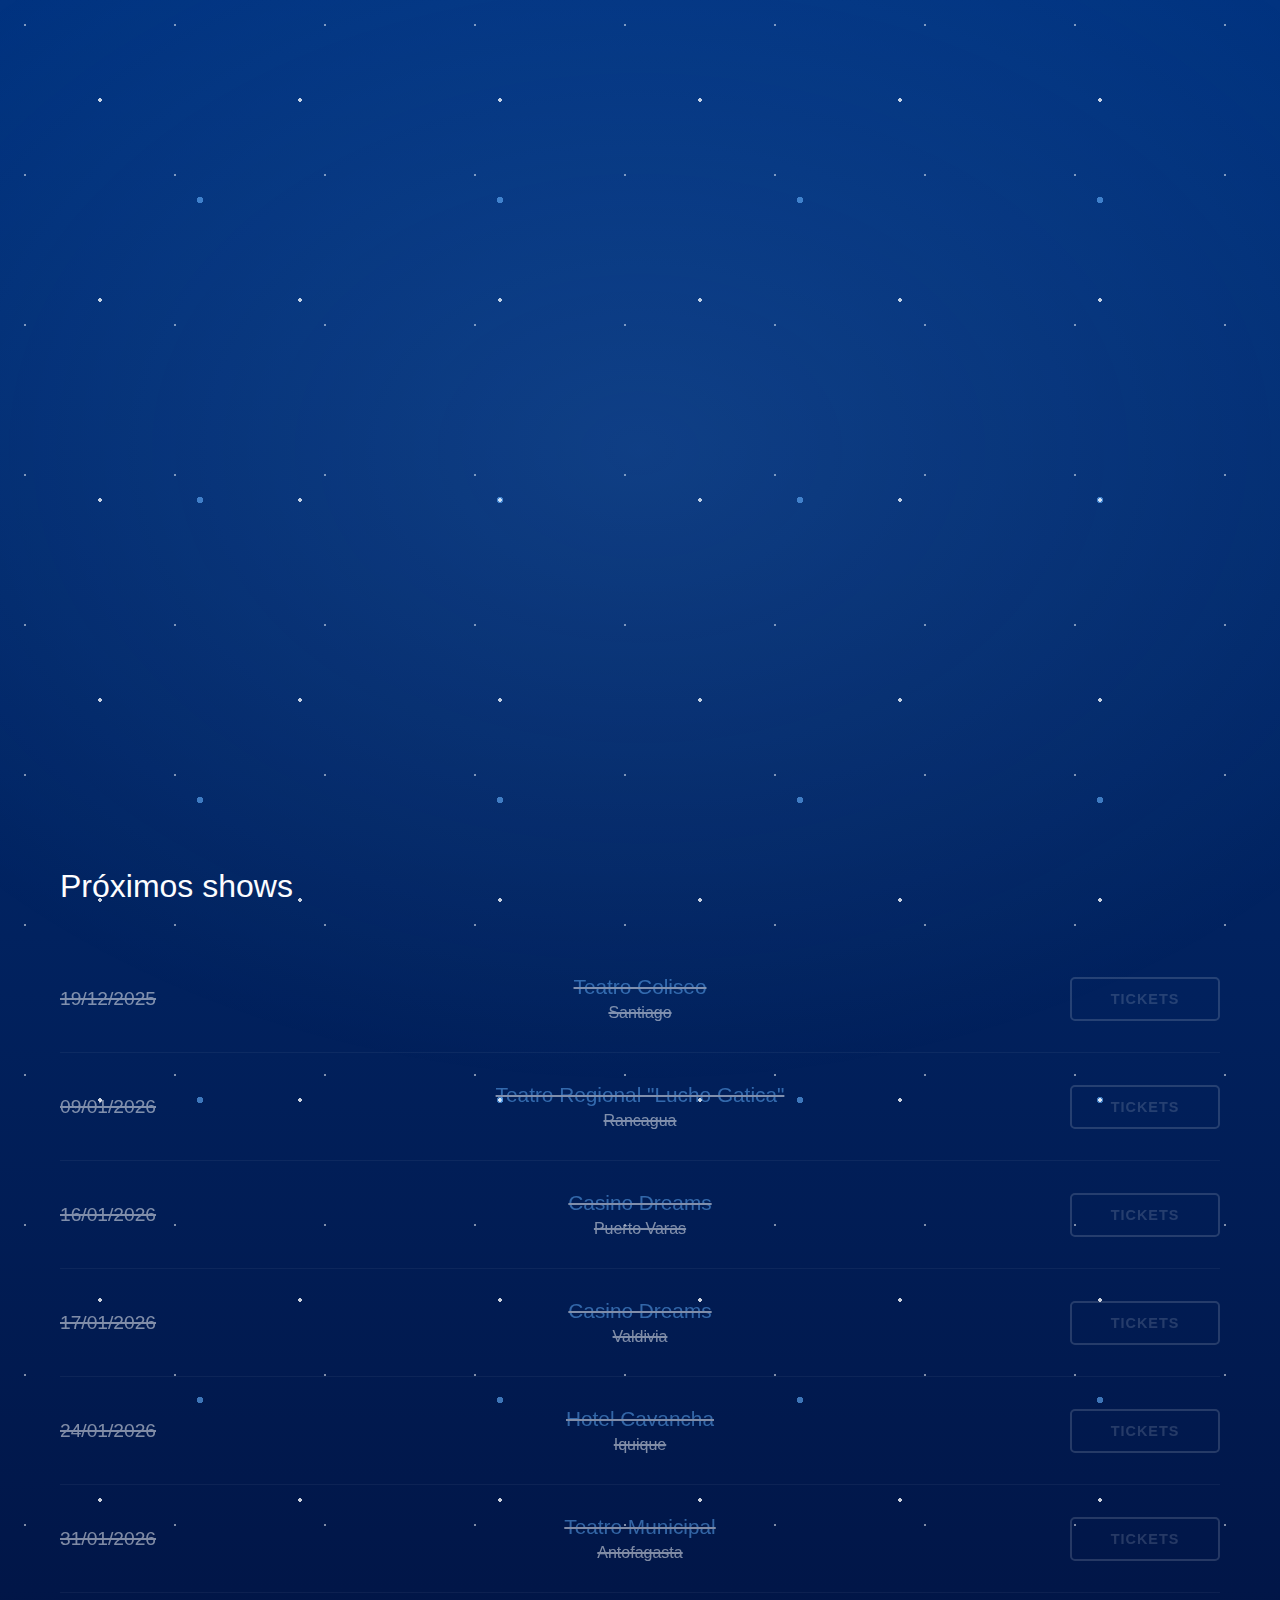
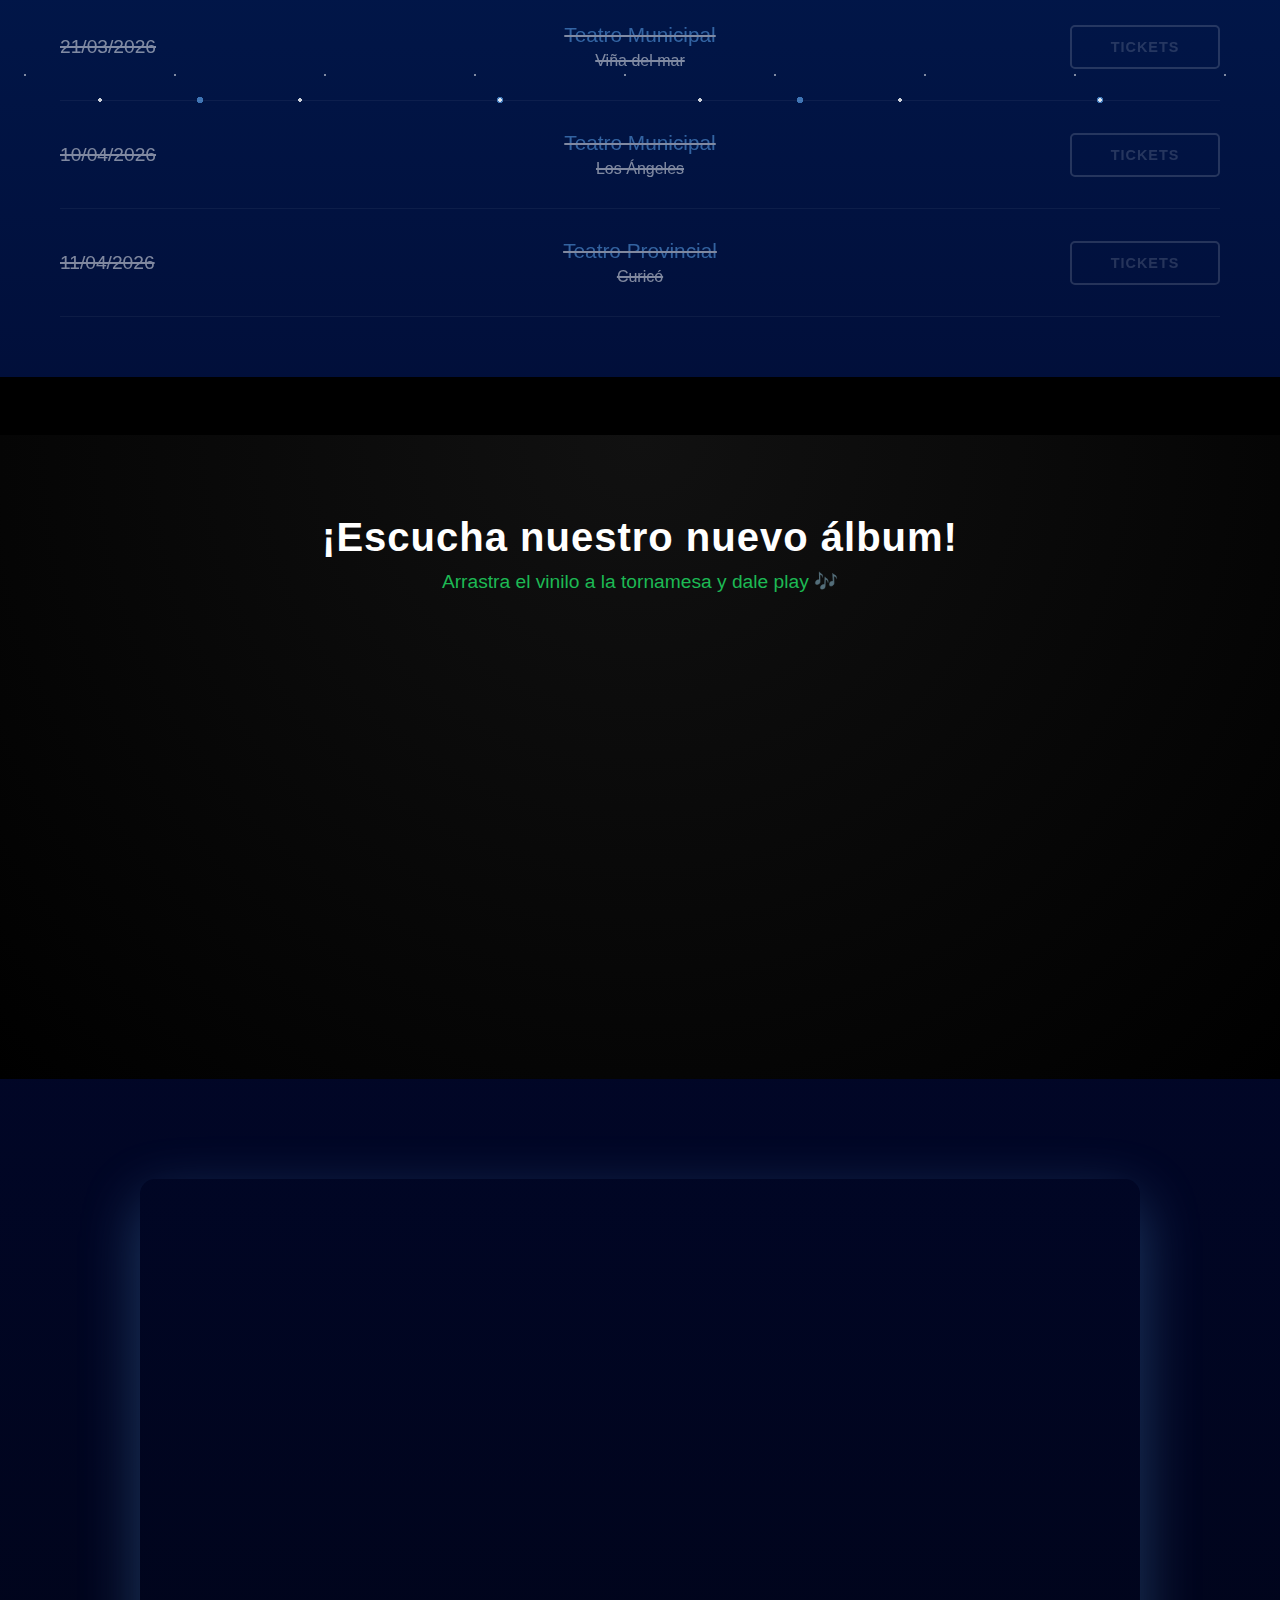
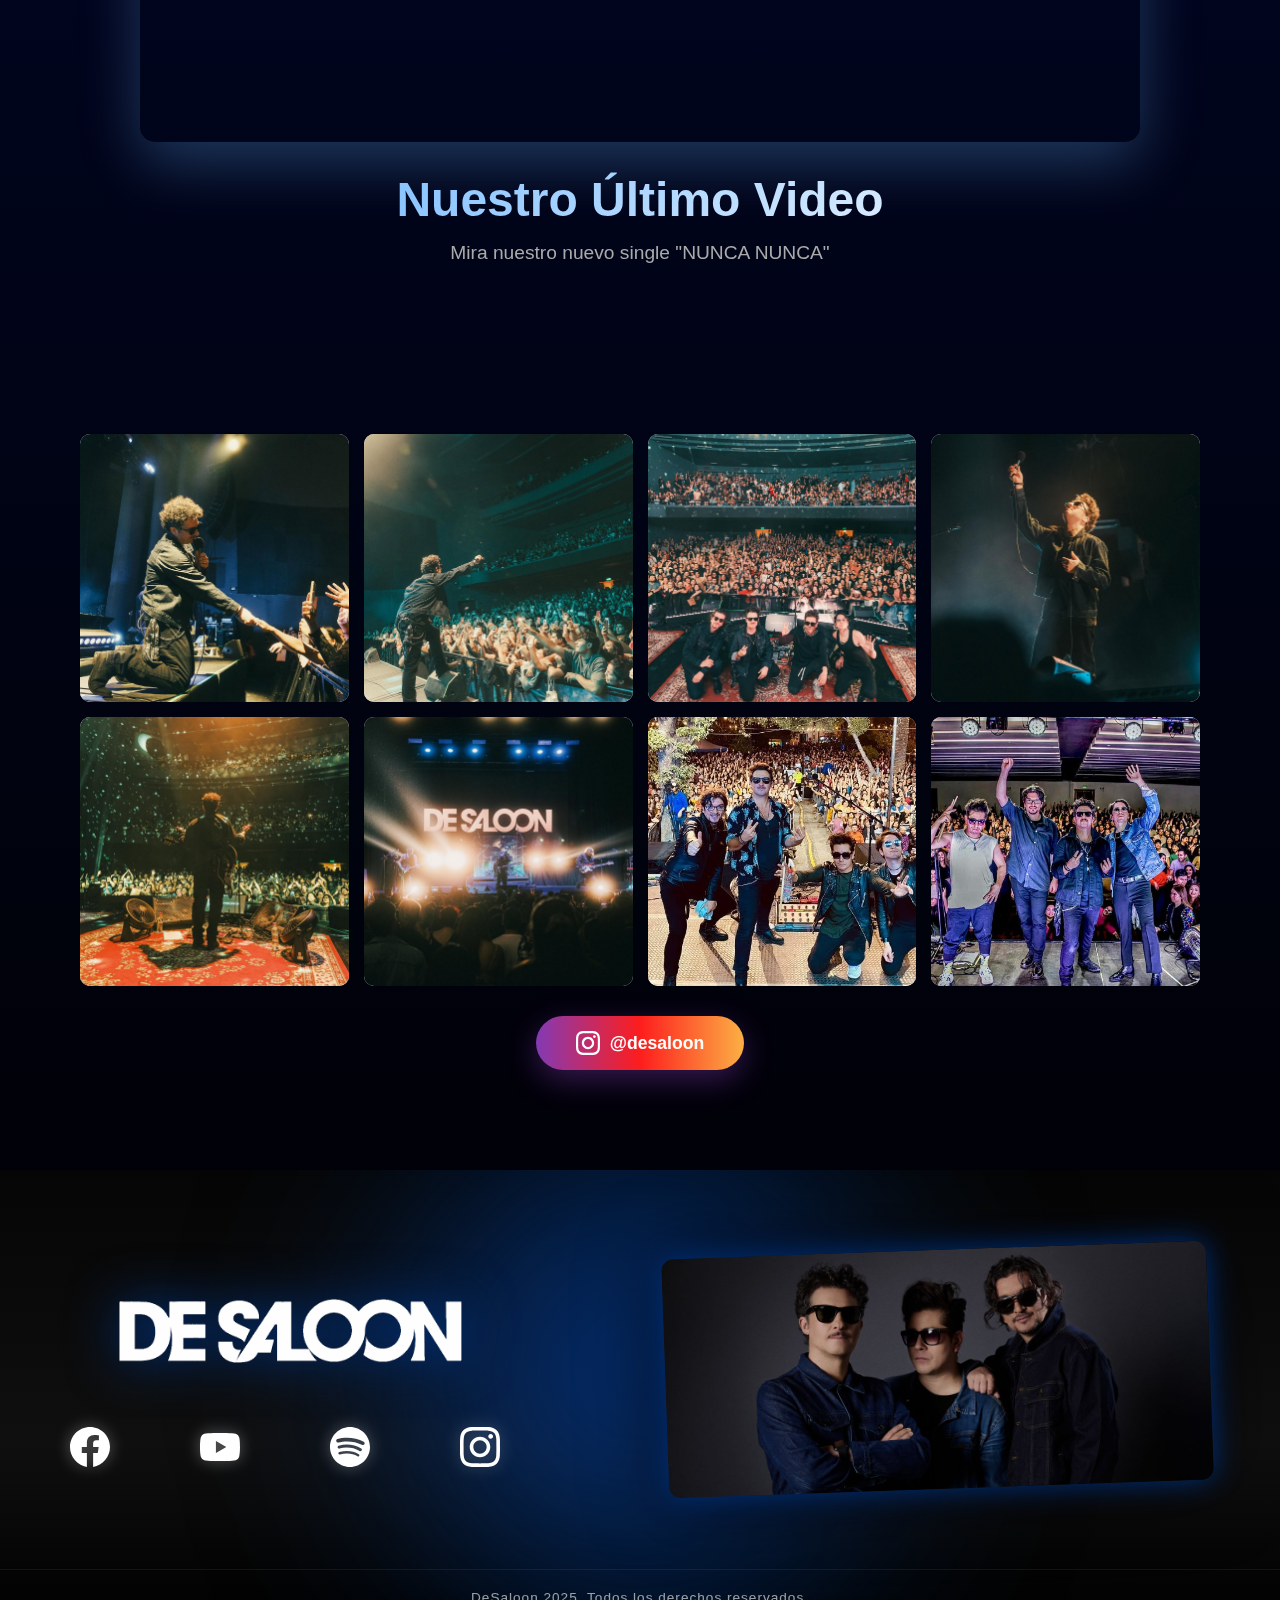
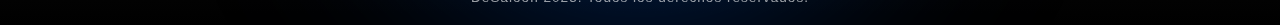
<file: index.html>
<!DOCTYPE html>
<html lang="es">

<head>
    <meta charset="UTF-8">
    <meta name="viewport" content="width=device-width, initial-scale=1.0">
    <title>DeSaloon</title>
    <link rel="stylesheet" href="style.css">
</head>

<body>
    <main>
        <div class="top-bar">
            GIRA EL SONIDO DEL MISTERIO 2025 - 2026
        </div>

        <div class="hero-section">
            <img src="imgs/integrantes3.png" alt="Banda" class="band-photo">
            <img src="imgs/LOGODESALOON_TRANAPOARENTE-1024x292.png" alt="DE SALOON" class="band-logo">
        </div>

        <div class="shows-container">
            <h2 class="section-title">Próximos shows</h2>

            <div class="show-row" data-date="19/12/2025">
                <div class="show-date">19/12/2025</div>
                <div class="show-info">
                    <div class="show-venue">Teatro Coliseo</div>
                    <div class="show-city">Santiago</div>
                </div>
                <button class="tickets-btn">TICKETS</button>
            </div>

            <div class="show-row" data-date="09/01/2026">
                <div class="show-date">09/01/2026</div>
                <div class="show-info">
                    <div class="show-venue">Teatro Regional "Lucho Gatica"</div>
                    <div class="show-city">Rancagua</div>
                </div>
                <button class="tickets-btn">TICKETS</button>
            </div>

            <div class="show-row" data-date="16/01/2026">
                <div class="show-date">16/01/2026</div>
                <div class="show-info">
                    <div class="show-venue">Casino Dreams</div>
                    <div class="show-city">Puerto Varas</div>
                </div>
                <button class="tickets-btn">TICKETS</button>
            </div>

            <div class="show-row" data-date="17/01/2026">
                <div class="show-date">17/01/2026</div>
                <div class="show-info">
                    <div class="show-venue">Casino Dreams</div>
                    <div class="show-city">Valdivia</div>
                </div>
                <button class="tickets-btn">TICKETS</button>
            </div>

            <div class="show-row" data-date="24/01/2026">
                <div class="show-date">24/01/2026</div>
                <div class="show-info">
                    <div class="show-venue">Hotel Cavancha</div>
                    <div class="show-city">Iquique</div>
                </div>
                <button class="tickets-btn">TICKETS</button>
            </div>

            <div class="show-row" data-date="31/01/2026">
                <div class="show-date">31/01/2026</div>
                <div class="show-info">
                    <div class="show-venue">Teatro Municipal</div>
                    <div class="show-city">Antofagasta</div>
                </div>
                <button class="tickets-btn">TICKETS</button>
            </div>

            <div class="show-row" data-date="21/03/2026">
                <div class="show-date">21/03/2026</div>
                <div class="show-info">
                    <div class="show-venue">Teatro Municipal</div>
                    <div class="show-city">Viña del mar</div>
                </div>
                <button class="tickets-btn">TICKETS</button>
            </div>

            <div class="show-row" data-date="10/04/2026">
                <div class="show-date">10/04/2026</div>
                <div class="show-info">
                    <div class="show-venue">Teatro Municipal</div>
                    <div class="show-city">Los Ángeles</div>
                </div>
                <button class="tickets-btn">TICKETS</button>
            </div>

            <div class="show-row" data-date="11/04/2026">
                <div class="show-date">11/04/2026</div>
                <div class="show-info">
                    <div class="show-venue">Teatro Provincial</div>
                    <div class="show-city">Curicó</div>
                </div>
                <button class="tickets-btn">TICKETS</button>
            </div>
        </div>

        <div class="top-bar2">
            <div class="marquee">
                “El sonido del Misterio Tour 2025 - 2026” + Grandes éxitos
            </div>
        </div>




        <section class="album-experience">
            <h2>¡Escucha nuestro nuevo álbum!</h2>
            <p class="promo-text">Arrastra el vinilo a la tornamesa y dale play 🎶</p>

            <div class="content-wrapper">
                <!-- Spotify embed -->
                <div class="spotify-wrapper">
                    <iframe src="https://open.spotify.com/embed/track/0o7JL5BSJuW43aeQI5cP3B?utm_source=generator"
                        width="650" height="352" style="border-radius:12px;" frameborder="0"
                        allow="autoplay; clipboard-write; encrypted-media; fullscreen; picture-in-picture"
                        loading="lazy">
                    </iframe>
                </div>

                <!-- Tornamesa interactiva 
                <div class="turntable-area">
                    <div class="vinyl" draggable="true" id="vinyl">
                        <div class="vinyl-inner">
                            <img src="imgs/almbun.JPG" alt="Álbum">
                        </div>
                    </div>

                    <div class="turntable" id="turntable">
                        <div class="platter"></div>
                        <div class="spindle"></div>
                        <div class="arm" id="arm">
                            <div class="needle"></div>
                        </div>
                    </div>
                </div>-->
            </div>

            <audio id="audio" src="memesonido.mp3"></audio>
        </section>


        <!-- Sección Video Musical -->
        <div class="video-section">
            <div class="video-container-wrapper">
                <div class="video-frame">
                    <iframe width="560" height="315" src="https://www.youtube.com/embed/1tvYyQONO-o?si=rqUIawpbX4OgsPgt"
                        title="YouTube video player" frameborder="0"
                        allow="accelerometer; autoplay; clipboard-write; encrypted-media; gyroscope; picture-in-picture; web-share"
                        referrerpolicy="strict-origin-when-cross-origin" allowfullscreen></iframe>
                </div>
                <h2 class="video-title">Nuestro Último Video</h2>
                <p class="video-subtitle">Mira nuestro nuevo single "NUNCA NUNCA"</p>
                <!-- <a href="https://youtu.be/1tvYyQONO-o?si=ENFZixIFcDqAnamu" target="_blank" class="youtube-btn">
                    <svg width="24" height="24" viewBox="0 0 24 24" fill="currentColor">
                        <path
                            d="M23.498 6.186a3.016 3.016 0 0 0-2.122-2.136C19.505 3.545 12 3.545 12 3.545s-7.505 0-9.377.505A3.017 3.017 0 0 0 .502 6.186C0 8.07 0 12 0 12s0 3.93.502 5.814a3.016 3.016 0 0 0 2.122 2.136c1.871.505 9.376.505 9.376.505s7.505 0 9.377-.505a3.015 3.015 0 0 0 2.122-2.136C24 15.93 24 12 24 12s0-3.93-.502-5.814zM9.545 15.568V8.432L15.818 12l-6.273 3.568z" />
                    </svg>

                    DE SALOON Oficial

                </a> -->
            </div>
        </div>






        <div class="instagram-section">
            <div class="instagram-container">
                <div class="instagram-content">
                    <div class="instagram-grid">
                        <div class="instagram-post">
                            <img src="imgs/instagram6.jpg" alt="">
                        </div>
                        <div class="instagram-post">
                            <img src="imgs/instagram7.jpg" alt="">
                        </div>
                        <div class="instagram-post">
                            <img src="imgs/instagram8.jpg" alt="">
                        </div>
                        <div class="instagram-post">
                            <img src="imgs/instagram5.jpg" alt="">
                        </div>
                        <div class="instagram-post">
                            <img src="imgs/instagram4.jpg" alt="">
                        </div>
                        <div class="instagram-post">
                            <img src="imgs/instagram3.jpg" alt="">
                        </div>
                        <div class="instagram-post">
                            <img src="imgs/instagram2.jpg" alt="">
                        </div>
                        <div class="instagram-post">
                            <img src="imgs/instagram1.jpg" alt="">
                        </div>
                    </div>
                    <a href="https://www.instagram.com/TU_USUARIO" target="_blank" class="instagram-btn">
                        <svg width="24" height="24" viewBox="0 0 24 24" fill="currentColor">
                            <path
                                d="M12 2.163c3.204 0 3.584.012 4.85.07 3.252.148 4.771 1.691 4.919 4.919.058 1.265.069 1.645.069 4.849 0 3.205-.012 3.584-.069 4.849-.149 3.225-1.664 4.771-4.919 4.919-1.266.058-1.644.07-4.85.07-3.204 0-3.584-.012-4.849-.07-3.26-.149-4.771-1.699-4.919-4.92-.058-1.265-.07-1.644-.07-4.849 0-3.204.013-3.583.07-4.849.149-3.227 1.664-4.771 4.919-4.919 1.266-.057 1.645-.069 4.849-.069zm0-2.163c-3.259 0-3.667.014-4.947.072-4.358.2-6.78 2.618-6.98 6.98-.059 1.281-.073 1.689-.073 4.948 0 3.259.014 3.668.072 4.948.2 4.358 2.618 6.78 6.98 6.98 1.281.058 1.689.072 4.948.072 3.259 0 3.668-.014 4.948-.072 4.354-.2 6.782-2.618 6.979-6.98.059-1.28.073-1.689.073-4.948 0-3.259-.014-3.667-.072-4.947-.196-4.354-2.617-6.78-6.979-6.98-1.281-.059-1.69-.073-4.949-.073zm0 5.838c-3.403 0-6.162 2.759-6.162 6.162s2.759 6.163 6.162 6.163 6.162-2.759 6.162-6.163c0-3.403-2.759-6.162-6.162-6.162zm0 10.162c-2.209 0-4-1.79-4-4 0-2.209 1.791-4 4-4s4 1.791 4 4c0 2.21-1.791 4-4 4zm6.406-11.845c-.796 0-1.441.645-1.441 1.44s.645 1.44 1.441 1.44c.795 0 1.439-.645 1.439-1.44s-.644-1.44-1.439-1.44z" />
                        </svg>
                        @desaloon
                    </a>
                </div>
            </div>
        </div>








    </main>
    <footer class="footer">
        <div class="footer-content">
            <div class="footer-left">
                <img src="imgs/LOGODESALOON_TRANAPOARENTE-1024x292.png" alt="DE SALOON" class="footer-logo">
                <div class="social-icons">
                    <a href="https://www.facebook.com/TU_FACEBOOK" target="_blank" class="social-link">
                        <svg width="40" height="40" viewBox="0 0 24 24" fill="currentColor">
                            <path
                                d="M24 12.073c0-6.627-5.373-12-12-12s-12 5.373-12 12c0 5.99 4.388 10.954 10.125 11.854v-8.385H7.078v-3.47h3.047V9.43c0-3.007 1.792-4.669 4.533-4.669 1.312 0 2.686.235 2.686.235v2.953H15.83c-1.491 0-1.956.925-1.956 1.874v2.25h3.328l-.532 3.47h-2.796v8.385C19.612 23.027 24 18.062 24 12.073z" />
                        </svg>
                    </a>
                    <a href="https://www.youtube.com/@TU_CANAL" target="_blank" class="social-link">
                        <svg width="40" height="40" viewBox="0 0 24 24" fill="currentColor">
                            <path
                                d="M23.498 6.186a3.016 3.016 0 0 0-2.122-2.136C19.505 3.545 12 3.545 12 3.545s-7.505 0-9.377.505A3.017 3.017 0 0 0 .502 6.186C0 8.07 0 12 0 12s0 3.93.502 5.814a3.016 3.016 0 0 0 2.122 2.136c1.871.505 9.376.505 9.376.505s7.505 0 9.377-.505a3.015 3.015 0 0 0 2.122-2.136C24 15.93 24 12 24 12s0-3.93-.502-5.814zM9.545 15.568V8.432L15.818 12l-6.273 3.568z" />
                        </svg>
                    </a>
                    <a href="https://open.spotify.com/artist/TU_ARTISTA" target="_blank" class="social-link">
                        <svg width="40" height="40" viewBox="0 0 24 24" fill="currentColor">
                            <path
                                d="M12 0C5.4 0 0 5.4 0 12s5.4 12 12 12 12-5.4 12-12S18.66 0 12 0zm5.521 17.34c-.24.359-.66.48-1.021.24-2.82-1.74-6.36-2.101-10.561-1.141-.418.122-.779-.179-.899-.539-.12-.421.18-.78.54-.9 4.56-1.021 8.52-.6 11.64 1.32.42.18.479.659.301 1.02zm1.44-3.3c-.301.42-.841.6-1.262.3-3.239-1.98-8.159-2.58-11.939-1.38-.479.12-1.02-.12-1.14-.6-.12-.48.12-1.021.6-1.141C9.6 9.9 15 10.561 18.72 12.84c.361.181.54.78.241 1.2zm.12-3.36C15.24 8.4 8.82 8.16 5.16 9.301c-.6.179-1.2-.181-1.38-.721-.18-.601.18-1.2.72-1.381 4.26-1.26 11.28-1.02 15.721 1.621.539.3.719 1.02.419 1.56-.299.421-1.02.599-1.559.3z" />
                        </svg>
                    </a>
                    <a href="https://www.instagram.com/TU_USUARIO" target="_blank" class="social-link">
                        <svg width="40" height="40" viewBox="0 0 24 24" fill="currentColor">
                            <path
                                d="M12 2.163c3.204 0 3.584.012 4.85.07 3.252.148 4.771 1.691 4.919 4.919.058 1.265.069 1.645.069 4.849 0 3.205-.012 3.584-.069 4.849-.149 3.225-1.664 4.771-4.919 4.919-1.266.058-1.644.07-4.85.07-3.204 0-3.584-.012-4.849-.07-3.26-.149-4.771-1.699-4.919-4.92-.058-1.265-.07-1.644-.07-4.849 0-3.204.013-3.583.07-4.849.149-3.227 1.664-4.771 4.919-4.919 1.266-.057 1.645-.069 4.849-.069zm0-2.163c-3.259 0-3.667.014-4.947.072-4.358.2-6.78 2.618-6.98 6.98-.059 1.281-.073 1.689-.073 4.948 0 3.259.014 3.668.072 4.948.2 4.358 2.618 6.78 6.98 6.98 1.281.058 1.689.072 4.948.072 3.259 0 3.668-.014 4.948-.072 4.354-.2 6.782-2.618 6.979-6.98.059-1.28.073-1.689.073-4.948 0-3.259-.014-3.667-.072-4.947-.196-4.354-2.617-6.78-6.979-6.98-1.281-.059-1.69-.073-4.949-.073zm0 5.838c-3.403 0-6.162 2.759-6.162 6.162s2.759 6.163 6.162 6.163 6.162-2.759 6.162-6.163c0-3.403-2.759-6.162-6.162-6.162zm0 10.162c-2.209 0-4-1.79-4-4 0-2.209 1.791-4 4-4s4 1.791 4 4c0 2.21-1.791 4-4 4zm6.406-11.845c-.796 0-1.441.645-1.441 1.44s.645 1.44 1.441 1.44c.795 0 1.439-.645 1.439-1.44s-.644-1.44-1.439-1.44z" />
                        </svg>
                    </a>
                </div>
            </div>
            <div class="footer-right">
                <img src="imgs/FOOTER1.jpg" alt="De Saloon Band" class="footer-band-photo">
            </div>
        </div>
        <div class="footer-bottom">
            <p>DeSaloon 2025. Todos los derechos reservados.</p>
        </div>
    </footer>
    <script src="script.js"></script>
</body>

</html>
</file>
<file: style.css>
* {
    margin: 0;
    padding: 0;
    box-sizing: border-box;
}


body {
    font-family: 'Arial', sans-serif;
    background: linear-gradient(to bottom, #013380 0%, #01072B 50%, #000000 100%);
    min-height: 100vh;
    color: white;
    position: relative;
    overflow-x: hidden;
}

/* Partículas flotantes brillantes */
body::before {
    content: '';
    position: fixed;
    top: 0;
    left: 0;
    width: 200%;
    height: 200%;
    background-image:
        radial-gradient(circle, rgba(255, 255, 255, 0.8) 2px, transparent 2px),
        radial-gradient(circle, rgba(102, 179, 255, 0.6) 3px, transparent 3px),
        radial-gradient(circle, rgba(255, 255, 255, 0.5) 1px, transparent 1px);
    background-size: 200px 200px, 300px 300px, 150px 150px;
    background-position: 0 0, 50px 50px, 100px 100px;
    animation: particlesFloat 30s linear infinite;
    z-index: 0;
    pointer-events: none;
}

@keyframes particlesFloat {
    0% {
        transform: translate(0, 0);
    }

    100% {
        transform: translate(-200px, -200px);
    }
}

/* Onda de luz que cruza la pantalla */
body::after {
    content: '';
    position: fixed;
    top: -50%;
    left: -50%;
    width: 200%;
    height: 200%;
    background: radial-gradient(ellipse at center, rgba(102, 179, 255, 0.15) 0%, transparent 50%);
    animation: lightWave 10s ease-in-out infinite;
    z-index: 0;
    pointer-events: none;
}

@keyframes lightWave {

    0%,
    100% {
        transform: translate(0%, 0%) scale(1);
        opacity: 0.3;
    }

    50% {
        transform: translate(25%, 25%) scale(1.2);
        opacity: 0.6;
    }
}

.top-bar {
    background: #000000;
    padding: 15px;
    text-align: center;
    font-size: 1.5rem;
    letter-spacing: 2px;
    opacity: 0;
    animation: fadeInBar 1s ease-out forwards;
}

.top-bar2 {
    background: #000;
    padding: 15px 0;
    overflow: hidden;
    /* Oculta el texto cuando sale */
    white-space: nowrap;
}

.marquee {
    display: inline-block;
    color: #ffffff;
    font-size: 1.5rem;
    letter-spacing: 2px;
    padding-left: 100%;
    /* Empieza fuera de la pantalla */
    animation: scrollLeft 15s linear infinite;
}

/* Animación */
@keyframes scrollLeft {
    0% {
        transform: translateX(0);
    }

    100% {
        transform: translateX(-100%);
    }
}



@keyframes fadeInBar {
    0% {
        opacity: 0;
        transform: translateY(-20px);
    }

    100% {
        opacity: 1;
        transform: translateY(0);
    }
}

.hero-section {
    position: relative;
    height: 750px;
    width: 100%;
    display: flex;
    flex-direction: column;
    justify-content: center;
    align-items: center;
    overflow: hidden;
}

.band-photo {
    position: absolute;
    top: 52%;
    left: 50%;
    transform: translate(-50%, -50%);
    width: 100%;
    height: 100%;
    object-fit: contain;
    object-position: center;
    z-index: 1;
    transition: transform 0.1s ease-out;
    opacity: 0;
    animation: fadeInPhoto 1.5s ease-out 0.3s forwards;
}

@keyframes fadeInPhoto {
    0% {
        opacity: 0;
        transform: translate(-50%, -50%) scale(0.8);
    }

    100% {
        opacity: 1;
        transform: translate(-50%, -50%) scale(1);
    }
}

.band-logo {
    position: relative;
    z-index: 2;
    width: 80%;
    max-width: 1400px;
    min-width: 300px;
    height: auto;
    object-fit: contain;
    top: 39%;
    left: 0;
    transition: transform 0.1s ease-out;
    opacity: 0;
    animation: fadeInLogo 1.2s ease-out 0.8s forwards;
}

@keyframes fadeInLogo {
    0% {
        opacity: 0;
        transform: translateY(-50px);
    }

    100% {
        opacity: 1;
        transform: translateY(0);
    }
}

.next-show-label {
    font-size: 1.2em;
    letter-spacing: 2px;
    background: rgba(0, 0, 0, 0.5);
    padding: 10px 30px;
    border-radius: 5px;
}

/* Seccion de shows */

.shows-container {
    max-width: 1200px;
    margin: 0 auto;
    padding: 60px 20px;
}

.section-title {
    font-size: 2em;
    font-weight: normal;
    margin-bottom: 40px;
    text-align: left;
}

.show-row {
    display: grid;
    grid-template-columns: 150px 1fr 150px;
    align-items: center;
    gap: 40px;
    padding: 30px 0;
    border-bottom: 1px solid rgba(255, 255, 255, 0.1);
}

.first-show {
    border-bottom: none;
    margin-bottom: 20px;
}

.separator {
    height: 60px;
    border-bottom: 1px solid rgba(255, 255, 255, 0.1);
    margin-bottom: 20px;
}

.show-date {
    font-size: 1.2em;
    font-weight: normal;
}

.show-info {
    display: flex;
    flex-direction: column;
    gap: 5px;
    text-align: center;
}

.show-venue {
    font-size: 1.3em;
    color: #66b3ff;
}

.show-city {
    font-size: 1em;
    color: #ffffff;
}

.tickets-btn {
    background: transparent;
    color: #ffffff;
    border: 2px solid #ffffff;
    padding: 12px 30px;
    border-radius: 5px;
    cursor: pointer;
    transition: all 0.3s ease;
    text-transform: uppercase;
    font-weight: bold;
    font-size: 0.9em;
    letter-spacing: 1px;
}

.tickets-btn:hover {
    background: #ffffff;
    color: #000;
    transform: scale(1.05);
}

.show-row.past-event {
    opacity: 0.5;
}

.show-row.past-event .show-date,
.show-row.past-event .show-venue,
.show-row.past-event .show-city {
    text-decoration: line-through;
    text-decoration-color: white;
    text-decoration-thickness: 2px;
}

.show-row.past-event .tickets-btn {
    opacity: 0.3;
    cursor: not-allowed;
    pointer-events: none;
}

.next-show-label {
    font-size: 1.2em;
    letter-spacing: 2px;
    background: rgba(0, 0, 0, 0.5);
    padding: 10px 30px;
    border-radius: 5px;
}


/* Sección Video Musical */
.video-section {
    position: relative;
    z-index: 1;
    padding: 100px 20px 70px 20px;
}

.video-container-wrapper {
    max-width: 1000px;
    margin: 0 auto;
    text-align: center;
}

.video-title {
    font-size: 3em;
    margin-bottom: 15px;
    background: linear-gradient(90deg, #66b3ff, #ffffff, #66b3ff);
    background-size: 200% auto;
    -webkit-background-clip: text;
    -webkit-text-fill-color: transparent;
    background-clip: text;
    animation: shimmer 3s linear infinite;
}

@keyframes shimmer {
    0% {
        background-position: 0% center;
    }

    100% {
        background-position: 200% center;
    }
}

.video-subtitle {
    font-size: 1.2em;
    color: #aaa;
    margin-bottom: 40px;
}

.video-frame {
    position: relative;
    width: 100%;
    padding-bottom: 56.25%;
    margin-bottom: 30px;
    border-radius: 15px;
    overflow: hidden;
    box-shadow: 0 20px 60px rgba(102, 179, 255, 0.3);
    transition: transform 0.3s ease, box-shadow 0.3s ease;
}

.video-frame:hover {
    transform: scale(1.02);
    box-shadow: 0 25px 80px rgba(102, 179, 255, 0.5);
}

.video-frame iframe {
    position: absolute;
    top: 0;
    left: 0;
    width: 100%;
    height: 100%;
}

.youtube-btn {
    display: inline-flex;
    align-items: center;
    gap: 10px;
    background: #FF0000;
    color: white;
    padding: 15px 40px;
    border-radius: 50px;
    text-decoration: none;
    font-weight: bold;
    font-size: 1.1em;
    transition: all 0.3s ease;
    box-shadow: 0 10px 30px rgba(255, 0, 0, 0.3);
}

.youtube-btn:hover {
    background: #cc0000;
    transform: translateY(-3px);
    box-shadow: 0 15px 40px rgba(255, 0, 0, 0.5);
}

/* SECCION DE ALMBUB */

.album-experience {
    padding: 80px 20px;
    background: radial-gradient(circle at top, #111, #000);
    color: white;
    text-align: center;
}

.album-experience h2 {
    font-size: 2.5rem;
    margin-bottom: 10px;
    letter-spacing: 1px;
}

.album-experience .promo-text {
    font-size: 1.2rem;
    margin-bottom: 50px;
    color: #1db954;
}

.content-wrapper {
    display: flex;
    justify-content: center;
    align-items: flex-start;
    gap: 80px;
    flex-wrap: wrap;
}

/* Spotify responsive */
.spotify-wrapper {
    max-width: 650px;
    width: 100%;
}

.spotify-wrapper iframe {
    width: 100%;
    height: 352px;
    border-radius: 12px;
}







/* Sección Instagram */
.instagram-section {
    position: relative;
    z-index: 1;
}

.instagram-container {
    max-width: 1200px;
    margin: 0 auto;
}

.instagram-content {
    text-align: center;
    padding: 60px 40px;
    border-radius: 20px;
}

.instagram-icon {
    margin-bottom: 30px;
    animation: float 3s ease-in-out infinite;
}

@keyframes float {

    0%,
    100% {
        transform: translateY(0px);
    }

    50% {
        transform: translateY(-20px);
    }
}

.instagram-icon svg {
    stroke: url(#instagram-gradient);
}

.instagram-title {
    font-size: 2.5em;
    margin-bottom: 15px;
    background: linear-gradient(90deg, #833ab4, #fd1d1d, #fcb045);
    -webkit-background-clip: text;
    -webkit-text-fill-color: transparent;
    background-clip: text;
}

.instagram-subtitle {
    font-size: 1.2em;
    color: #aaa;
    margin-bottom: 40px;
}

.instagram-btn {
    display: inline-flex;
    align-items: center;
    gap: 10px;
    background: linear-gradient(90deg, #833ab4, #fd1d1d, #fcb045);
    color: white;
    padding: 15px 40px;
    border-radius: 50px;
    text-decoration: none;
    font-weight: bold;
    font-size: 1.1em;
    transition: all 0.3s ease;
    box-shadow: 0 10px 30px rgba(131, 58, 180, 0.4);
    margin-bottom: 40px;
}

.instagram-btn:hover {
    transform: translateY(-3px) scale(1.05);
    box-shadow: 0 15px 40px rgba(131, 58, 180, 0.6);
}

.instagram-grid {
    display: grid;
    grid-template-columns: repeat(4, 1fr);
    gap: 15px;
    margin-bottom: 30px;
}

.instagram-post {
    aspect-ratio: 1 / 1;
    border-radius: 10px;
    overflow: hidden;
    position: relative;
    cursor: pointer;
    transition: all 0.3s ease;
    background: #eee;
}

.instagram-post img {
    width: 100%;
    height: 100%;
    object-fit: cover;
    /* Recorta sin deformar */
    display: block;
}

.instagram-post:empty::before {
    content: '📸';
    position: absolute;
    top: 50%;
    left: 50%;
    transform: translate(-50%, -50%);
    font-size: 2em;
    opacity: 0.3;
}


.instagram-post:hover {
    transform: scale(1.05);
    box-shadow: 0 10px 30px rgba(131, 58, 180, 0.4);
}




/* SEccion de vinilo  */

.vinyl-section {
    padding: 70px 20px;
    color: white;
    text-align: center;
}

.turntable-area {
    margin-top: 60px;
    padding: 20px 60px;
    display: flex;
    justify-content: center;
    align-items: center;
    gap: 120px;

    /* Fondo oscuro con textura */
    background:
        linear-gradient(180deg, #050505, #0f0f0f),
        radial-gradient(circle at top, #013380, transparent 60%);

    border-radius: 32px;

    /* Marco luminoso */
    border: 1px solid rgba(0, 170, 255, 0.25);

    /* Profundidad fuerte */
    box-shadow:
        0 40px 80px #000000cc,
        inset 0 0 80px #013380;

    position: relative;
    overflow: hidden;
}

.turntable-area::before {
    content: "";
    position: absolute;
    inset: -60%;
    background: radial-gradient(circle,
            rgba(0, 170, 255, 0.18),
            transparent 70%);
    animation: pulseGlow 6s ease-in-out infinite;
    z-index: 0;
}

.turntable-area>* {
    position: relative;
    z-index: 1;
}

@keyframes pulseGlow {

    0%,
    100% {
        opacity: 0.4;
        transform: scale(1);
    }

    50% {
        opacity: 0.8;
        transform: scale(1.1);
    }
}

/* 🎵 VINILO */


.vinyl {
    width: 170px;
    height: 170px;
    cursor: grab;
}

.vinyl-inner {
    width: 100%;
    height: 100%;
    border-radius: 50%;
    background: repeating-radial-gradient(circle,
            #082858 0px,
            #111 2px,
            #111 3px);
    position: relative;
    overflow: hidden;
}

/* Imagen del álbum */
.vinyl-inner img {
    width: 45%;
    height: 45%;
    border-radius: 50%;
    object-fit: cover;
    position: absolute;
    top: 50%;
    left: 50%;
    transform: translate(-50%, -50%);
}

/* Giro */
.vinyl.spinning .vinyl-inner {
    animation: spin 1.8s linear infinite;
}

.vinyl.docked {
    position: absolute;
    top: 110px;
    left: 110px;
    transform: translate(-50%, -50%);
}

/* 🎛️ TORNAMESA */
.turntable {
    width: 300px;
    height: 220px;
    background:
        linear-gradient(145deg, #2b2b2b, #141414),
        repeating-linear-gradient(90deg,
            rgba(255, 255, 255, 0.03) 0,
            rgba(255, 255, 255, 0.03) 2px,
            transparent 2px,
            transparent 4px);
    border-radius: 16px;
    position: relative;

    box-shadow:
        inset 0 0 25px rgba(0, 0, 0, 0.8),
        0 30px 60px rgba(0, 0, 0, 0.9);
}

.turntable .vinyl {
    position: absolute;
    top: 110px;
    left: 110px;
    transform: translate(-50%, -50%);
    z-index: 2;
}

/* Plato */
.platter {
    width: 180px;
    height: 180px;
    background: radial-gradient(circle, #555, #222);
    border-radius: 50%;
    position: absolute;
    top: 20px;
    left: 20px;
    z-index: 1;
}

/* Eje */
.spindle {
    width: 8px;
    height: 8px;
    background: silver;
    border-radius: 50%;
    position: absolute;
    top: 109px;
    left: 109px;
    z-index: 3;
}

/* Brazo */
.arm {
    width: 110px;
    height: 6px;
    background: #bbb;
    position: absolute;
    top: 60px;
    right: 20px;
    transform-origin: right center;
    transform: rotate(-30deg);
    border-radius: 3px;
    transition: transform 0.6s ease;
    z-index: 3;
}

.arm.playing {
    transform: rotate(-5deg);
}


.needle {
    width: 10px;
    height: 10px;
    background: red;
    position: absolute;
    left: -5px;
    top: -2px;
    border-radius: 50%;
}

/* Animación */
@keyframes spin {
    from {
        transform: rotate(0deg);
    }

    to {
        transform: rotate(360deg);
    }
}




/* Footer  */

.footer {
    background: linear-gradient(180deg, #050505 0%, #0f0f0f 60%, #000 100%);
    color: #fff;
    position: relative;
    overflow: hidden;
    font-family: 'Montserrat', sans-serif;
}

/* Glow superior */
.footer::before {
    content: "";
    position: absolute;
    top: -150px;
    left: 50%;
    width: 700px;
    height: 700px;
    background: radial-gradient(circle, #013380, transparent 70%);
    transform: translateX(-50%);
    filter: blur(80px);
    z-index: 0;
}

.footer-content {
    max-width: 1200px;
    margin: auto;
    padding: 80px 30px;
    display: flex;
    align-items: center;
    justify-content: space-between;
    gap: 50px;
    position: relative;
    z-index: 1;
}

/* Lado izquierdo */
.footer-left {
    flex: 1;
}

.footer-logo {
    max-width: 440px;
    margin-bottom: 30px;
    filter: drop-shadow(0 0 25px #013380);
}

/* Redes */
.social-icons {
    display: flex;
    gap: 90px;
    flex-wrap: wrap;
}

.social-link {
    color: #fff;
    transition: all 0.3s ease;
    filter: drop-shadow(0 0 8px rgba(255, 255, 255, 0.3));
}

.social-link:hover {
    color: #013380;
    transform: translateY(-5px) scale(1.1);
    filter: drop-shadow(0 0 20px #013380);
}

/* Lado derecho */
.footer-right {
    flex: 1;
    display: flex;
    justify-content: center;
}

.footer-band-photo {
    max-width: 100%;
    border-radius: 12px;
    box-shadow:
        0 0 30px #013380,
        0 0 80px rgba(0, 0, 0, 0.8);
    transform: rotate(-2deg);
}

/* Parte inferior */
.footer-bottom {
    border-top: 1px solid rgba(255, 255, 255, 0.1);
    text-align: center;
    padding: 20px;
    font-size: 0.85rem;
    opacity: 0.6;
    letter-spacing: 1px;
}

/* Responsive */
@media (max-width: 900px) {
    .footer-content {
        flex-direction: column;
        text-align: center;
    }

    .social-icons {
        justify-content: center;
    }

    .footer-band-photo {
        transform: none;
        margin-top: 30px;
    }
}

@media (max-width: 768px) {
    .hero-section {
        height: 400px;
    }

    .band-logo {
        width: 100%;
    }

    .next-show-label {
        font-size: 1em;
    }

    .shows-container {
        padding: 30px 20px;
    }

    .show-row {
        grid-template-columns: 1fr;
        gap: 15px;
        text-align: center;
    }

    .show-date {
        font-size: 1em;
    }

    .show-venue {
        font-size: 1em;
    }

    .tickets-btn {
        width: 100%;
    }

    .video-title {
        font-size: 2em;
    }

    .instagram-stats {
        grid-template-columns: 1fr;
    }

    .instagram-grid {
        grid-template-columns: repeat(2, 1fr);
    }

    .footer-content {
        grid-template-columns: 1fr;
        gap: 40px;
    }

    .footer-right {
        justify-content: center;
    }

    .footer-logo {
        width: 200px;
    }

    .social-icons {
        justify-content: center;
    }
}

@media (max-width: 900px) {
    .social-icons {
        display: flex;
        gap: 50px;
    }
}

@media (max-width: 700px) {
    .album-experience h2 {
        font-size: 2rem;
    }

    .album-experience .promo-text {
        font-size: 1rem;
    }
}


/* responsive tornamesa  */

@media (max-width: 768px) {

    .turntable-area {
        flex-direction: column;
        gap: 40px;
    }

    /* Vinilo fuera de la tornamesa */
    .vinyl {
        position: relative;
        transition: all 0.6s ease;
    }

    /* Cuando se encaja */
    .vinyl.docked {
        position: absolute;
        top: 110px;
        left: 110px;
        transform: translate(-50%, -50%);
        cursor: default;
    }

    .turntable-area {
        padding: 50px 25px;
        gap: 50px;
        border-radius: 24px;
    }
}
</file>
